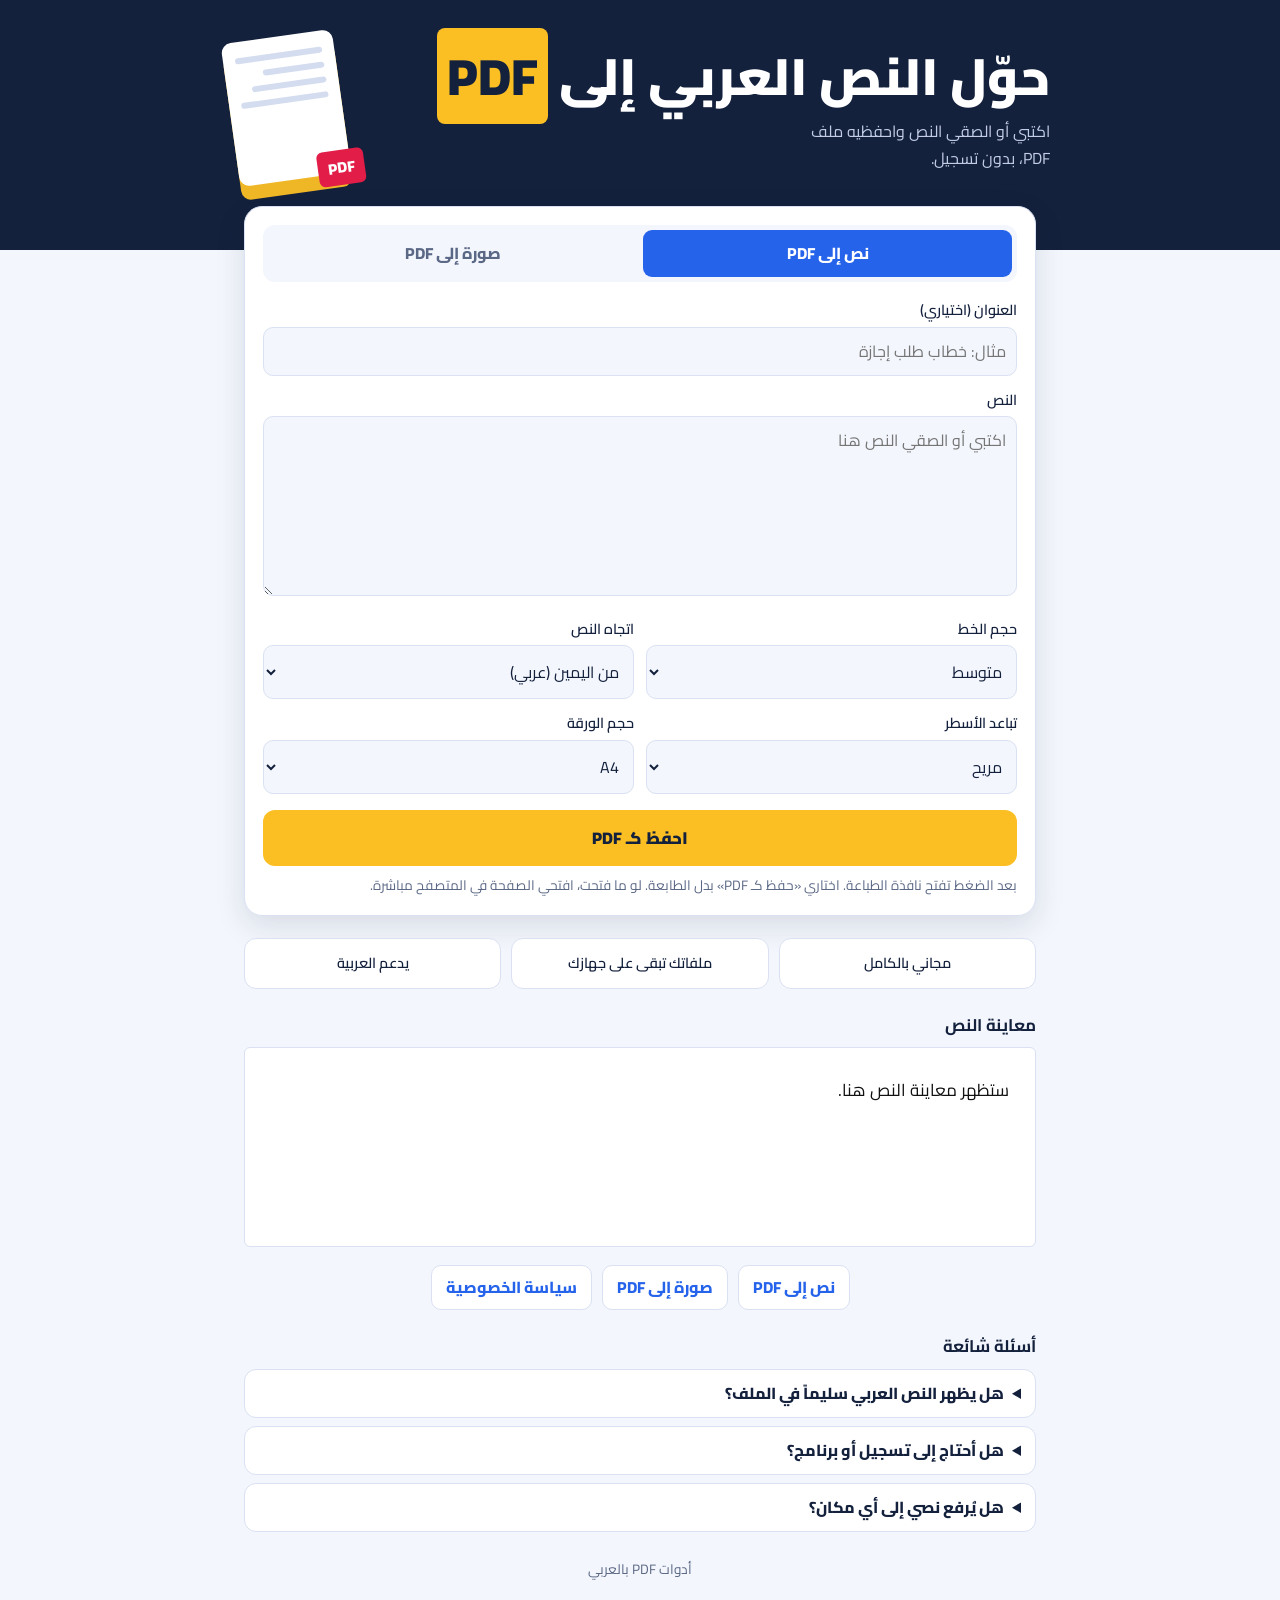
<file: index.html>
<!DOCTYPE html>
<html lang="ar" dir="rtl">
<head>
<meta charset="utf-8">
<meta name="viewport" content="width=device-width, initial-scale=1, viewport-fit=cover">
<title>تحويل النص العربي إلى PDF مجاناً | أدوات PDF بالعربي</title>
<meta name="description" content="حوّل أي نص عربي أو إنجليزي إلى ملف PDF مجاناً من المتصفح، بدون تسجيل وبدون رفع ملفاتك.">
<link rel="icon" href="data:image/svg+xml,%3Csvg xmlns='http://www.w3.org/2000/svg' viewBox='0 0 100 100'%3E%3Ctext y='.9em' font-size='90'%3E%F0%9F%93%84%3C/text%3E%3C/svg%3E">
<link rel="stylesheet" href="https://fonts.googleapis.com/css2?family=Cairo:wght@400;600;800;900&display=swap">
<link rel="stylesheet" href="style.css">
</head>
<body class="m-text" data-start="1">
<header class="hero"><div class="hero-in">
 <div><h1>حوّل النص العربي إلى <span>PDF</span></h1><p>اكتبي أو الصقي النص واحفظيه ملف PDF، بدون تسجيل.</p></div>
 <div class="sheet" aria-hidden="true"><i></i><i></i><i></i><i></i><b>PDF</b></div>
</div></header>

<main>
 <section class="card">
  <div class="tabs" role="tablist">
   <button class="tab" role="tab" id="t1" aria-selected="true" aria-controls="p1">نص إلى PDF</button>
   <button class="tab" role="tab" id="t2" aria-selected="false" aria-controls="p2">صورة إلى PDF</button>
  </div>

  <div id="p1" role="tabpanel" aria-labelledby="t1">
   <label for="title">العنوان (اختياري)</label>
   <input type="text" id="title" placeholder="مثال: خطاب طلب إجازة">
   <div style="height:12px"></div>
   <label for="text">النص</label>
   <textarea id="text" placeholder="اكتبي أو الصقي النص هنا"></textarea>
   <div class="row">
    <div><label for="size">حجم الخط</label><select id="size"><option value="14">صغير</option><option value="17" selected>متوسط</option><option value="21">كبير</option></select></div>
    <div><label for="dir">اتجاه النص</label><select id="dir"><option value="rtl" selected>من اليمين (عربي)</option><option value="ltr">من اليسار (English)</option></select></div>
    <div><label for="gap">تباعد الأسطر</label><select id="gap"><option value="1.5">عادي</option><option value="1.9" selected>مريح</option><option value="2.3">واسع</option></select></div>
    <div><label for="page">حجم الورقة</label><select id="page"><option value="A4" selected>A4</option><option value="Letter">Letter</option></select></div>
   </div>
   <button class="go" id="go1" type="button">احفظ كـ PDF</button>
  </div>

  <div id="p2" role="tabpanel" aria-labelledby="t2" class="hidden">
   <label class="drop" for="files">اضغطي لاختيار الصور<small>كل صورة تصير صفحة في الملف</small></label>
   <input type="file" id="files" accept="image/*" multiple style="position:absolute;opacity:0;width:1px;height:1px">
   <div class="thumbs" id="thumbs"></div>
   <label for="page2">حجم الورقة</label>
   <select id="page2"><option value="A4" selected>A4</option><option value="Letter">Letter</option></select>
   <div style="height:12px"></div>
   <button class="go" id="go2" type="button">احفظ كـ PDF</button>
  </div>
  <p class="hint">بعد الضغط تفتح نافذة الطباعة. اختاري «حفظ كـ PDF» بدل الطابعة. لو ما فتحت، افتحي الصفحة في المتصفح مباشرة.</p>
 </section>

 <div class="feats"><div>مجاني بالكامل</div><div>ملفاتك تبقى على جهازك</div><div>يدعم العربية</div></div>

 <section id="textprint"><h2>معاينة النص</h2><div class="paper" id="paper"><h3 id="pt"></h3><div id="pb"></div></div></section>
 <section id="imgprint"></section>
 <nav class="links"><a href="index.html">نص إلى PDF</a><a href="image-to-pdf.html">صورة إلى PDF</a><a href="privacy.html">سياسة الخصوصية</a></nav><section class="faq"><h2>أسئلة شائعة</h2><details><summary>هل يظهر النص العربي سليماً في الملف؟</summary><p>نعم، الحفظ يتم عبر المتصفح الذي يدعم ربط الحروف العربية واتجاه الكتابة من اليمين.</p></details><details><summary>هل أحتاج إلى تسجيل أو برنامج؟</summary><p>لا، كل شيء يعمل من المتصفح مباشرة.</p></details><details><summary>هل يُرفع نصي إلى أي مكان؟</summary><p>لا، يبقى النص على جهازك ولا يُرسل إلى أي خادم.</p></details></section><footer>أدوات PDF بالعربي</footer>
</main>

<script src="app.js"></script>
</body>
</html>
</file>
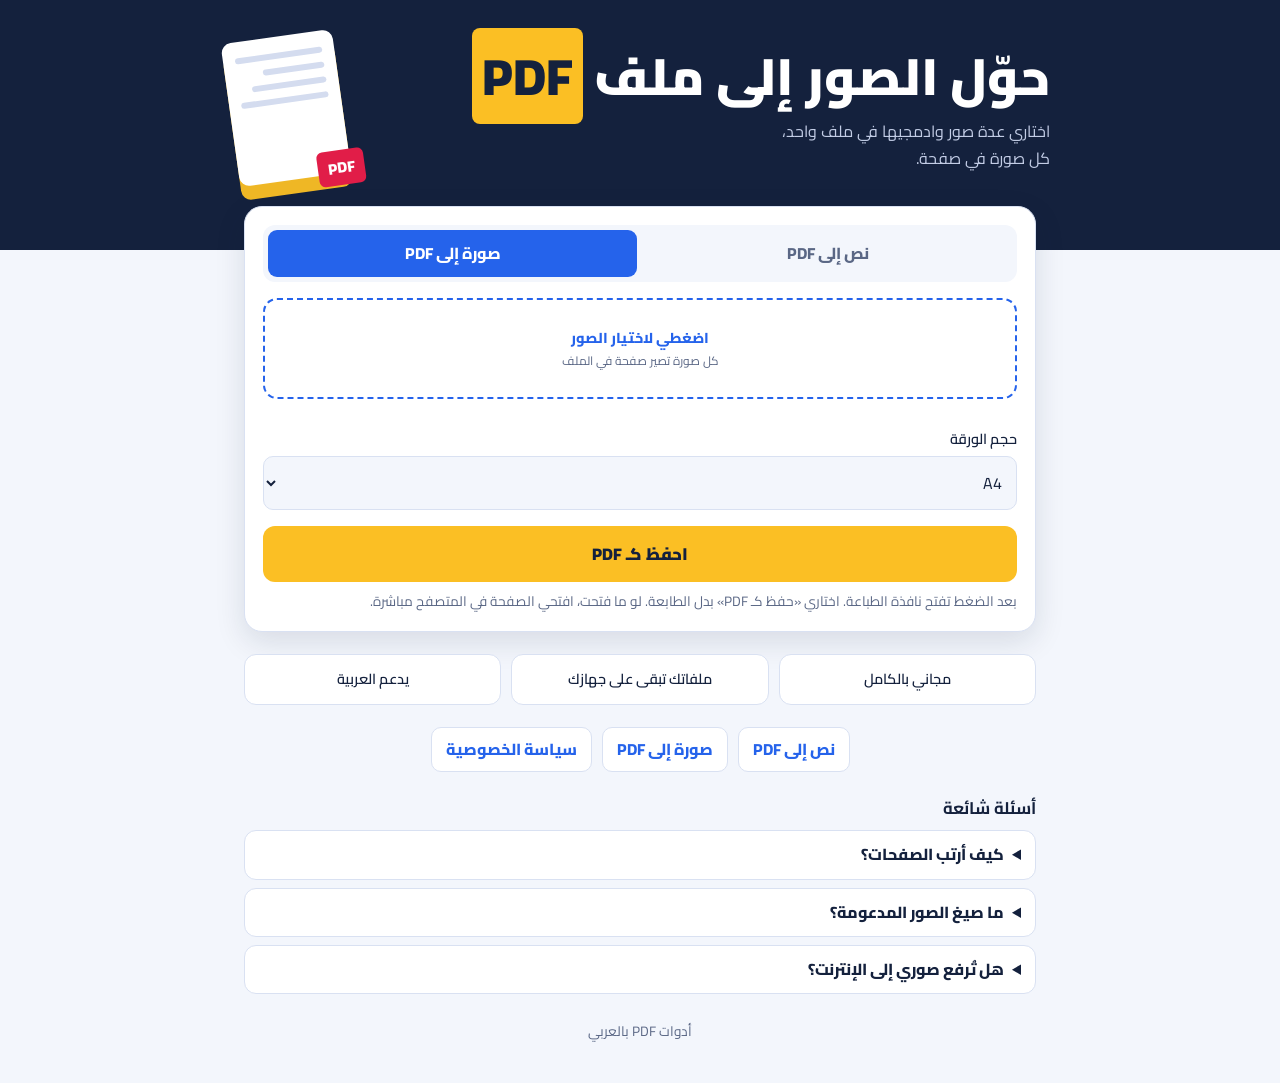
<file: image-to-pdf.html>
<!DOCTYPE html>
<html lang="ar" dir="rtl">
<head>
<meta charset="utf-8">
<meta name="viewport" content="width=device-width, initial-scale=1, viewport-fit=cover">
<title>تحويل الصور إلى PDF مجاناً | أدوات PDF بالعربي</title>
<meta name="description" content="ادمج عدة صور في ملف PDF واحد مجاناً من المتصفح، كل صورة في صفحة، بدون تسجيل.">
<link rel="icon" href="data:image/svg+xml,%3Csvg xmlns='http://www.w3.org/2000/svg' viewBox='0 0 100 100'%3E%3Ctext y='.9em' font-size='90'%3E%F0%9F%93%84%3C/text%3E%3C/svg%3E">
<link rel="stylesheet" href="https://fonts.googleapis.com/css2?family=Cairo:wght@400;600;800;900&display=swap">
<link rel="stylesheet" href="style.css">
</head>
<body class="m-text" data-start="2">
<header class="hero"><div class="hero-in">
 <div><h1>حوّل الصور إلى ملف <span>PDF</span></h1><p>اختاري عدة صور وادمجيها في ملف واحد، كل صورة في صفحة.</p></div>
 <div class="sheet" aria-hidden="true"><i></i><i></i><i></i><i></i><b>PDF</b></div>
</div></header>

<main>
 <section class="card">
  <div class="tabs" role="tablist">
   <button class="tab" role="tab" id="t1" aria-selected="true" aria-controls="p1">نص إلى PDF</button>
   <button class="tab" role="tab" id="t2" aria-selected="false" aria-controls="p2">صورة إلى PDF</button>
  </div>

  <div id="p1" role="tabpanel" aria-labelledby="t1">
   <label for="title">العنوان (اختياري)</label>
   <input type="text" id="title" placeholder="مثال: خطاب طلب إجازة">
   <div style="height:12px"></div>
   <label for="text">النص</label>
   <textarea id="text" placeholder="اكتبي أو الصقي النص هنا"></textarea>
   <div class="row">
    <div><label for="size">حجم الخط</label><select id="size"><option value="14">صغير</option><option value="17" selected>متوسط</option><option value="21">كبير</option></select></div>
    <div><label for="dir">اتجاه النص</label><select id="dir"><option value="rtl" selected>من اليمين (عربي)</option><option value="ltr">من اليسار (English)</option></select></div>
    <div><label for="gap">تباعد الأسطر</label><select id="gap"><option value="1.5">عادي</option><option value="1.9" selected>مريح</option><option value="2.3">واسع</option></select></div>
    <div><label for="page">حجم الورقة</label><select id="page"><option value="A4" selected>A4</option><option value="Letter">Letter</option></select></div>
   </div>
   <button class="go" id="go1" type="button">احفظ كـ PDF</button>
  </div>

  <div id="p2" role="tabpanel" aria-labelledby="t2" class="hidden">
   <label class="drop" for="files">اضغطي لاختيار الصور<small>كل صورة تصير صفحة في الملف</small></label>
   <input type="file" id="files" accept="image/*" multiple style="position:absolute;opacity:0;width:1px;height:1px">
   <div class="thumbs" id="thumbs"></div>
   <label for="page2">حجم الورقة</label>
   <select id="page2"><option value="A4" selected>A4</option><option value="Letter">Letter</option></select>
   <div style="height:12px"></div>
   <button class="go" id="go2" type="button">احفظ كـ PDF</button>
  </div>
  <p class="hint">بعد الضغط تفتح نافذة الطباعة. اختاري «حفظ كـ PDF» بدل الطابعة. لو ما فتحت، افتحي الصفحة في المتصفح مباشرة.</p>
 </section>

 <div class="feats"><div>مجاني بالكامل</div><div>ملفاتك تبقى على جهازك</div><div>يدعم العربية</div></div>

 <section id="textprint"><h2>معاينة النص</h2><div class="paper" id="paper"><h3 id="pt"></h3><div id="pb"></div></div></section>
 <section id="imgprint"></section>
 <nav class="links"><a href="index.html">نص إلى PDF</a><a href="image-to-pdf.html">صورة إلى PDF</a><a href="privacy.html">سياسة الخصوصية</a></nav><section class="faq"><h2>أسئلة شائعة</h2><details><summary>كيف أرتب الصفحات؟</summary><p>تظهر الصفحات بنفس ترتيب اختيارك للصور، ويمكنك حذف أي صورة قبل الحفظ.</p></details><details><summary>ما صيغ الصور المدعومة؟</summary><p>أي صيغة يعرضها المتصفح، مثل JPG وPNG.</p></details><details><summary>هل تُرفع صوري إلى الإنترنت؟</summary><p>لا، تبقى الصور على جهازك ولا تُرسل إلى أي خادم.</p></details></section><footer>أدوات PDF بالعربي</footer>
</main>

<script src="app.js"></script>
</body>
</html>
</file>
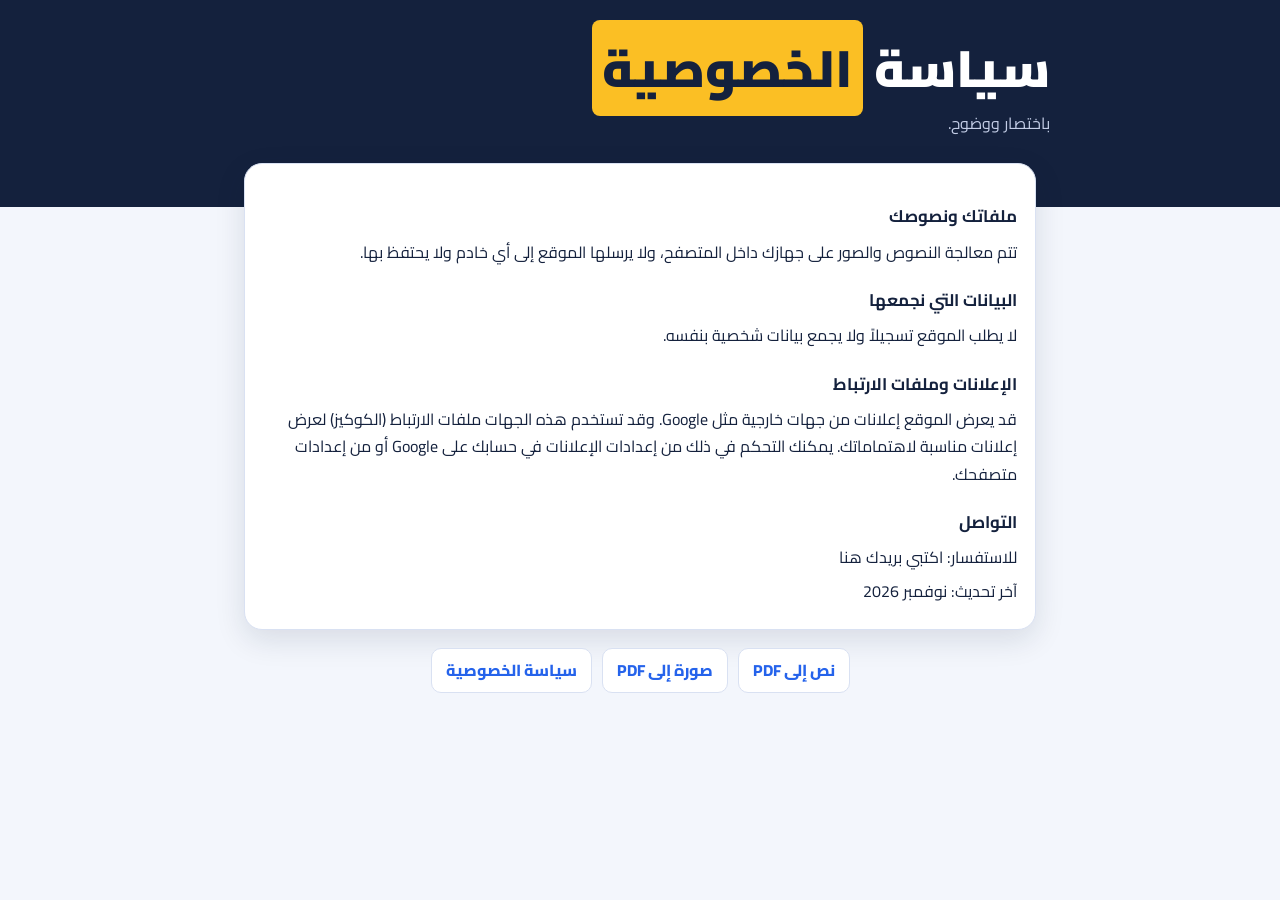
<file: privacy.html>
<!DOCTYPE html>
<html lang="ar" dir="rtl">
<head>
<meta charset="utf-8">
<meta name="viewport" content="width=device-width, initial-scale=1, viewport-fit=cover">
<title>سياسة الخصوصية | أدوات PDF بالعربي</title>
<meta name="description" content="سياسة الخصوصية لموقع أدوات PDF بالعربي.">
<link rel="icon" href="data:image/svg+xml,%3Csvg xmlns='http://www.w3.org/2000/svg' viewBox='0 0 100 100'%3E%3Ctext y='.9em' font-size='90'%3E%F0%9F%93%84%3C/text%3E%3C/svg%3E">
<link rel="stylesheet" href="https://fonts.googleapis.com/css2?family=Cairo:wght@400;600;800;900&display=swap">
<link rel="stylesheet" href="style.css">
</head>
<body class="m-text" data-start="1"><header class="hero"><div class="hero-in"><div><h1>سياسة <span>الخصوصية</span></h1><p>باختصار ووضوح.</p></div></div></header>
<main><section class="card doc">
<h2>ملفاتك ونصوصك</h2><p>تتم معالجة النصوص والصور على جهازك داخل المتصفح، ولا يرسلها الموقع إلى أي خادم ولا يحتفظ بها.</p>
<h2>البيانات التي نجمعها</h2><p>لا يطلب الموقع تسجيلاً ولا يجمع بيانات شخصية بنفسه.</p>
<h2>الإعلانات وملفات الارتباط</h2><p>قد يعرض الموقع إعلانات من جهات خارجية مثل Google. وقد تستخدم هذه الجهات ملفات الارتباط (الكوكيز) لعرض إعلانات مناسبة لاهتماماتك. يمكنك التحكم في ذلك من إعدادات الإعلانات في حسابك على Google أو من إعدادات متصفحك.</p>
<h2>التواصل</h2><p>للاستفسار: اكتبي بريدك هنا</p>
<p>آخر تحديث: نوفمبر 2026</p></section><nav class="links"><a href="index.html">نص إلى PDF</a><a href="image-to-pdf.html">صورة إلى PDF</a><a href="privacy.html">سياسة الخصوصية</a></nav></main>
</body>
</html>
</file>
<file: style.css>
:root{--bg:#f3f6fc;--surface:#fff;--ink:#14213d;--muted:#5a6785;--accent:#2563eb;--accent-ink:#fff;--hl:#fbbf24;--line:#d9e1f2;--hero:#14213d;--hero-ink:#fff;color-scheme:light;
box-sizing:border-box;padding-top:env(safe-area-inset-top,0px);padding-bottom:env(safe-area-inset-bottom,0px)}
@media (prefers-color-scheme:dark){:root:not([data-theme="light"]){--bg:#0c1222;--surface:#151d33;--ink:#e8edf8;--muted:#9aa8c7;--accent:#5b8cff;--accent-ink:#0c1222;--line:#27324f;--hero:#0a0f1d;color-scheme:dark}}
:root[data-theme="dark"]{--bg:#0c1222;--surface:#151d33;--ink:#e8edf8;--muted:#9aa8c7;--accent:#5b8cff;--accent-ink:#0c1222;--line:#27324f;--hero:#0a0f1d;color-scheme:dark}
*{box-sizing:border-box}
html{scroll-padding-top:env(safe-area-inset-top,0px)}
body{margin:0;background:var(--bg);color:var(--ink);font-family:"Cairo",system-ui,sans-serif;line-height:1.7}
.hero{background:var(--hero);color:var(--hero-ink);padding:36px 18px 70px;overflow:hidden}
.hero-in{max-width:820px;margin:0 auto;display:flex;align-items:center;justify-content:space-between;gap:20px}
.hero h1{font-size:clamp(2rem,7vw,3.2rem);font-weight:900;line-height:1.25;margin:0 0 10px}
.hero h1 span{background:var(--hl);color:#14213d;padding:0 10px;border-radius:8px}
.hero p{margin:0;color:#c3cde6;max-width:30ch}
.sheet{flex:none;width:112px;height:144px;background:#fff;border-radius:10px;transform:rotate(-8deg);box-shadow:0 14px 0 rgba(251,191,36,.95);position:relative;padding:16px 12px}
.sheet i{display:block;height:6px;background:#d4dcef;border-radius:3px;margin-bottom:9px}
.sheet i:nth-child(2){width:70%}.sheet i:nth-child(3){width:85%}
.sheet b{position:absolute;bottom:-12px;inset-inline-start:-14px;background:#e11d48;color:#fff;font:900 .95rem Cairo,sans-serif;padding:3px 10px;border-radius:6px}
main{max-width:820px;margin:-44px auto 0;padding:0 14px 40px}
.card{background:var(--surface);border:1px solid var(--line);border-radius:18px;padding:18px;box-shadow:0 10px 30px rgba(20,33,61,.12)}
.tabs{display:grid;grid-template-columns:1fr 1fr;gap:6px;background:var(--bg);padding:5px;border-radius:12px;margin-bottom:16px}
.tab{font:inherit;font-weight:800;border:0;background:transparent;color:var(--muted);padding:10px;border-radius:9px;cursor:pointer}
.tab[aria-selected="true"]{background:var(--accent);color:var(--accent-ink)}
label{display:block;font-weight:600;font-size:.9rem;margin-bottom:4px}
textarea,input[type=text],select{width:100%;font:inherit;color:var(--ink);background:var(--bg);border:1px solid var(--line);border-radius:10px;padding:10px}
textarea{min-height:180px;resize:vertical}
:focus-visible{outline:3px solid var(--accent);outline-offset:2px}
.row{display:grid;grid-template-columns:repeat(2,1fr);gap:12px;margin:12px 0}
.go{font:inherit;font-weight:900;font-size:1.05rem;width:100%;padding:14px;border:0;border-radius:12px;background:var(--hl);color:#14213d;cursor:pointer;margin-top:4px}
.hint{color:var(--muted);font-size:.85rem;margin:8px 0 0}
.drop{display:block;text-align:center;border:2px dashed var(--accent);border-radius:14px;padding:26px 12px;cursor:pointer;font-weight:800;color:var(--accent)}
.drop small{display:block;font-weight:400;color:var(--muted)}
.drop input{position:absolute;opacity:0;pointer-events:none}
.thumbs{display:grid;grid-template-columns:repeat(auto-fill,minmax(92px,1fr));gap:10px;margin:14px 0}
.th{position:relative;border:1px solid var(--line);border-radius:10px;overflow:hidden;background:var(--bg);aspect-ratio:3/4}
.th img{width:100%;height:100%;object-fit:cover;display:block}
.th button{position:absolute;top:4px;inset-inline-start:4px;width:26px;height:26px;border:0;border-radius:50%;background:#e11d48;color:#fff;font-weight:900;cursor:pointer}
.th span{position:absolute;bottom:4px;inset-inline-end:4px;background:rgba(20,33,61,.85);color:#fff;font-size:.75rem;padding:0 7px;border-radius:6px}
.feats{display:grid;grid-template-columns:repeat(3,1fr);gap:10px;margin:22px 0}
.feats div{background:var(--surface);border:1px solid var(--line);border-radius:12px;padding:12px;font-weight:600;font-size:.9rem;text-align:center}
h2{font-size:1.05rem;margin:22px 0 8px}
.paper{background:#fff;color:#111;border:1px solid var(--line);border-radius:6px;padding:26px;min-height:200px;overflow-wrap:anywhere;white-space:pre-wrap}
.paper h3{margin:0 0 12px;font-size:1.3em}
footer{text-align:center;color:var(--muted);font-size:.85rem;margin-top:26px}
#imgprint{display:none}
.hidden{display:none!important}
@media (max-width:520px){.sheet{width:84px;height:108px}.feats{grid-template-columns:1fr}}
@media print{
 body{background:#fff}
 .hero,.card,.feats,footer,#textprint h2{display:none!important}
 main{margin:0;padding:0;max-width:none}
 body.m-text #imgprint{display:none!important}
 body.m-img #textprint{display:none!important}
 body.m-img #imgprint{display:block}
 .paper{border:0;padding:0;border-radius:0}
 .ip{page-break-after:always;break-after:page;display:flex;align-items:center;justify-content:center;height:var(--ph,255mm)}
 .ip:last-child{page-break-after:auto;break-after:auto}
 .ip img{max-width:100%;max-height:100%;object-fit:contain}
}
.links{display:flex;flex-wrap:wrap;gap:10px;justify-content:center;margin:18px 0}
.links a{color:var(--accent);font-weight:800;text-decoration:none;border:1px solid var(--line);background:var(--surface);padding:8px 14px;border-radius:10px}
.faq details{background:var(--surface);border:1px solid var(--line);border-radius:12px;padding:10px 14px;margin-bottom:8px}
.faq summary{font-weight:800;cursor:pointer}
.faq p{margin:8px 0 0;color:var(--muted)}
.doc h2{margin-top:20px}.doc p{margin:6px 0}
@media print{.links,.faq{display:none!important}}
</file>
